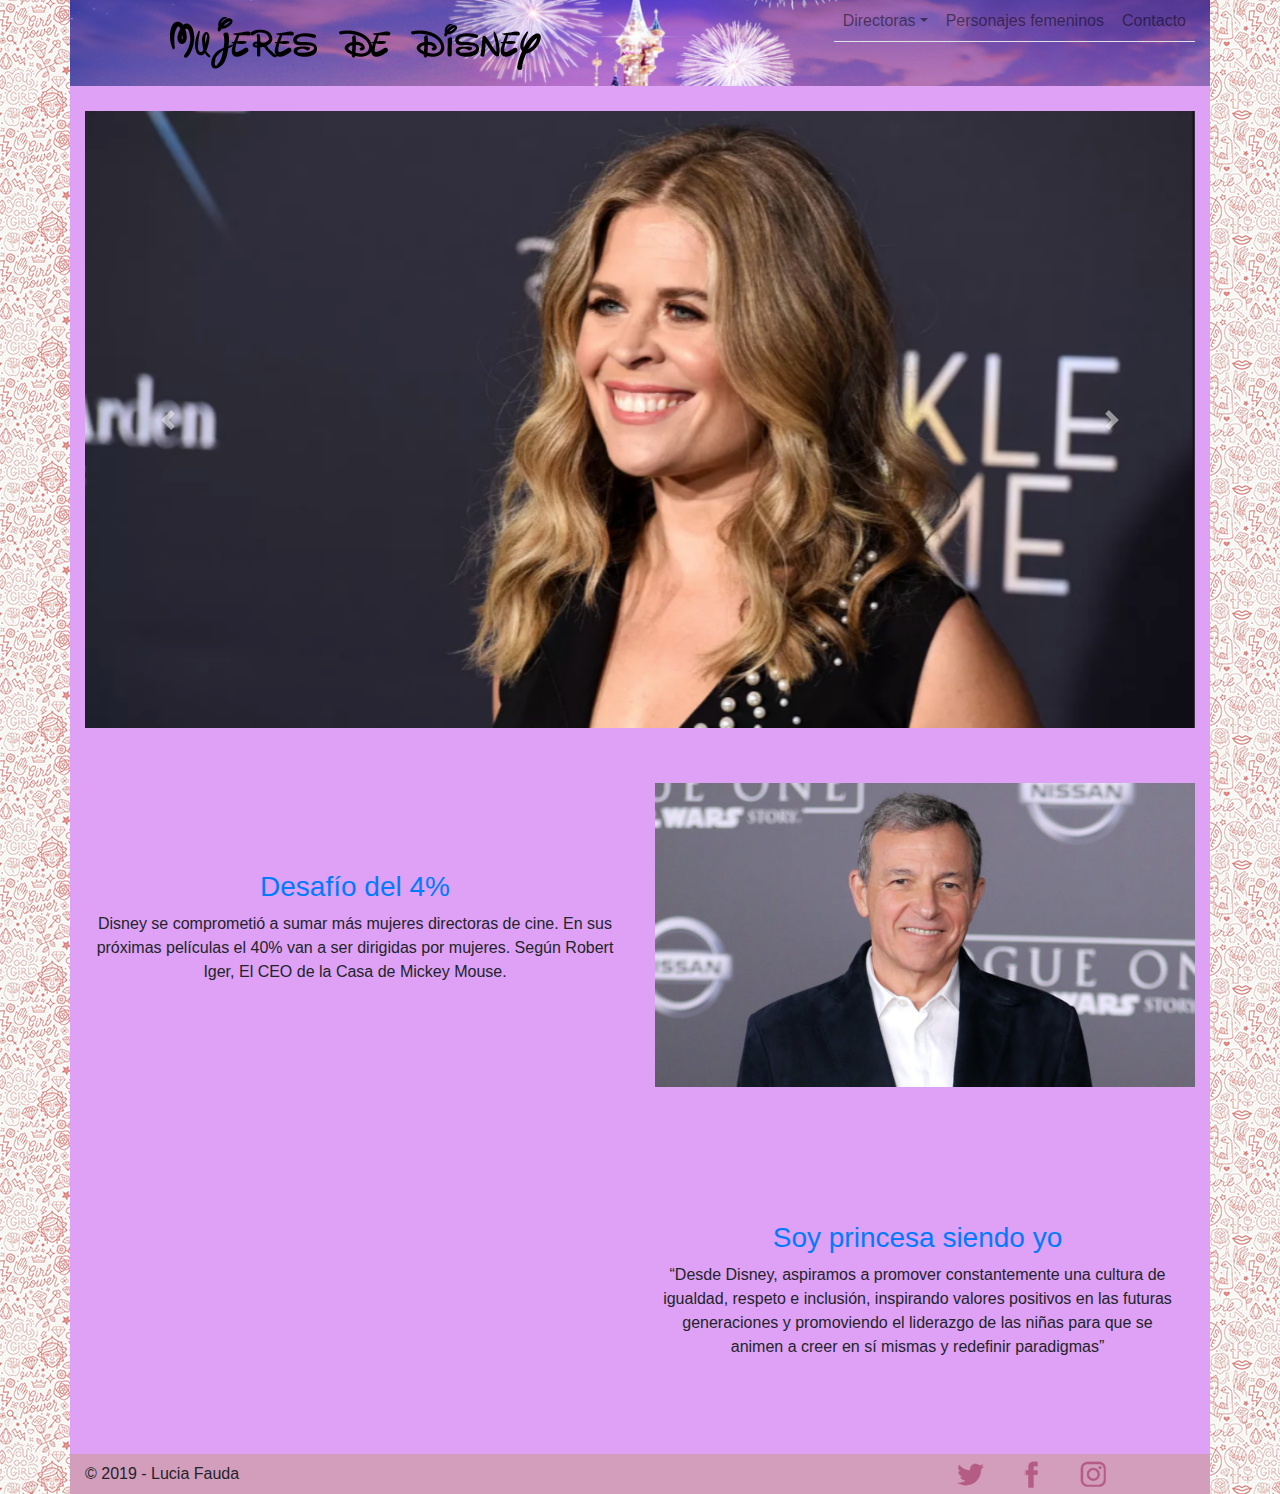
<file: index.html>
<!DOCTYPE html>
<html>
<head>
	<title>Mujeres de Disney</title>
	<meta charset="utf-8">
	<meta name="viewport" content="width=device-width, initial-scale=1">
	<link rel="stylesheet" href="https://stackpath.bootstrapcdn.com/bootstrap/4.3.1/css/bootstrap.min.css" integrity="sha384-ggOyR0iXCbMQv3Xipma34MD+dH/1fQ784/j6cY/iJTQUOhcWr7x9JvoRxT2MZw1T" crossorigin="anonymous">
	<link rel="stylesheet" href="estilo.css">
</head>
<body>
	<div class="container" id="contenedor">
	<header class="row" id="cabecera">
		<div class="col-md-6 col-10 justify-content-center" id="marca"><a href="index.html"><img src="img/logo.png" class="img-fluid d-block mx-auto"></a></div>

		<nav class="col-md-6 col-2 navbar-expand-md navbar-light">
			<button class="navbar-toggler" data-toggle="collapse" data-target="#menu1">
				<span class="navbar-toggler-icon"></span>
			</button>
			<div class="collapse navbar-collapse justify-content-end" id="menu1">
			 <ul class="navbar-nav nav-tabs nav-pills nav-fill">
			 	<li class="nav-item dropdown">
				    <a class="nav-link dropdown-toggle btn-outline-light" data-toggle="dropdown" href="#" role="button" aria-haspopup="true" aria-expanded="false">Directoras</a>
				    <div class="dropdown-menu">
				      <a class="dropdown-item" href="dcreativa.html">Directora creativa</a>
				      <a class="dropdown-item" href="directoras.html">Directoras</a>
				</li>
				<li class="nav-item btn-outline-light"><a href="personajes.html" class="nav-link">Personajes femeninos</a></li>
				<li class="nav-item btn-outline-light"><a href="contacto.html" class="nav-link"> Contacto</a></li>
			 </ul>
			</div>
		</nav>
	</header>

	<section id="contenido" class="row">
		<div id="fotoshome" class="col-12 justify-content-center">
			<div class="bd-example">
				  <div id="carouselExampleCaptions" class="carousel slide" data-ride="carousel">
				       <div class="carousel-inner">
				      		<div class="carousel-item active justify-content-center">
				        		<a href="dcreativa.html"><img src="img/jenni.png" class="d-block w-100 img-fluid" alt="..."></a>
				        		<div class="carousel-caption d-none d-md-block tran1">
				         			<h5>Jennifer Lee</h5>
				         			<p>Directora creativa de Disney, desde el 2018. Además es guionista, directora y productora estadounidense, conocida por ser la directora y guionista de la película Frozen.</p>
				        		</div>
				      		</div>
				      <div class="carousel-item justify-content-center">
				        <img src="img/ava.jpg" class="d-block w-100 img-fluid" alt="...">
				        <div class="carousel-caption d-none d-md-block tran1">
				          <h5>Ava DuVernay´s</h5>
				          <p> Directora, guionista, productora y actriz estadounidense. Directora de 'Un viaje en el tiempo' (A Wrinkle in Time)</p>
				        </div>
				      </div>
				      <div class="carousel-item justify-content-center">
				        <img src="img/brenda.jpg" class="d-block w-100 img-fluid" alt="...">
				        <div class="carousel-caption d-none d-md-block tran1">
				          <h5>Brenda Chapman</h5>
				          <p>Idea original de la película Valiente (Brave), en un principio fue tambien la codirectora pero después la hicieron a un lado. se destacó como directora de historia en la película de Disney, El rey león, para entonces logró ganar el premio al "Mejor Guion de Film Animado" por El rey león en los Premios Annie.</p>
				        </div>
				      </div>
				      
				    </div>
				    <a class="carousel-control-prev" href="#carouselExampleCaptions" role="button" data-slide="prev">
				      <span class="carousel-control-prev-icon" aria-hidden="true"></span>
				      <span class="sr-only">Previous</span>
				    </a>
				    <a class="carousel-control-next" href="#carouselExampleCaptions" role="button" data-slide="next">
				      <span class="carousel-control-next-icon" aria-hidden="true"></span>
				      <span class="sr-only">Next</span>
				    </a>
				  </div>
				</div>
		</div>

		<div class="col-12 " id="desafio">
			<div class="row align-items-center">
			
			<div class="col-md-6" id=""> <a href="#"><h3>Desafío del 4%</h3></a>
              <p>Disney se comprometió a sumar más mujeres directoras de cine.
                 En sus próximas películas el 40% van a ser dirigidas por mujeres.
                 Según Robert  Iger, El CEO de la Casa de Mickey Mouse.</p>
			</div>
			<div class="col-md-6" id=""> <img src="img/compromiso4.jpg" class="img-fluid d-block mx-auto">
			
			</div>
		</div>

		<div class="col-12  " id="princesa">
			<div class="row align-items-center">
				<div class="col-md-6 embed-responsive embed-responsive-16by9" id="videohome"> <iframe width="560" height="315" src="https://www.youtube.com/embed/DG1bu8TmwE8" frameborder="0" allow="accelerometer; autoplay; encrypted-media; gyroscope; picture-in-picture" class="embed-responsive-item" allowfullscreen></iframe>
				</div>
				<div class="col-md-6 " id=""><a href="#"> <h3>Soy princesa siendo yo</h3></a>
              		<p>“Desde Disney, aspiramos a promover constantemente una cultura de igualdad,
                	 respeto e inclusión, inspirando valores positivos en las futuras generaciones y promoviendo el liderazgo de las niñas para que se <br>animen a creer en sí mismas y redefinir paradigmas”</p>
				</div>

			</div>
        </div>

	</section>

	<footer id="pie" class="row align-items-center">
	   <div class="col-lg-5 col-6">
	   	<span>© 2019 - Lucia Fauda</span> 
	   </div>
	 <div class="col-lg-3 col-6 offset-lg-4" id="piepag"><a href="#"><img src="img/tw.png" class="img-fluid"></a><a href="#"><img src="img/fb.png" class="img-fluid"></a><a href="#"><img src="img/ig.png" class="img-fluid"></a> </div> 
	</footer>

    </div>
    <script src="https://code.jquery.com/jquery-3.3.1.slim.min.js" integrity="sha384-q8i/X+965DzO0rT7abK41JStQIAqVgRVzpbzo5smXKp4YfRvH+8abtTE1Pi6jizo" crossorigin="anonymous"></script>
     <script src="https://cdnjs.cloudflare.com/ajax/libs/popper.js/1.14.7/umd/popper.min.js" integrity="sha384-UO2eT0CpHqdSJQ6hJty5KVphtPhzWj9WO1clHTMGa3JDZwrnQq4sF86dIHNDz0W1" crossorigin="anonymous"></script>
     <script src="https://stackpath.bootstrapcdn.com/bootstrap/4.3.1/js/bootstrap.min.js" integrity="sha384-JjSmVgyd0p3pXB1rRibZUAYoIIy6OrQ6VrjIEaFf/nJGzIxFDsf4x0xIM+B07jRM" crossorigin="anonymous"></script>
     <script src="https://stackpath.bootstrapcdn.com/bootstrap/4.3.1/js/bootstrap.min.js" integrity="sha384-JjSmVgyd0p3pXB1rRibZUAYoIIy6OrQ6VrjIEaFf/nJGzIxFDsf4x0xIM+B07jRM" crossorigin="anonymous"></script>

<!--Libreria Java Script-->
<script src="https://code.jquery.com/jquery-3.3.1.slim.min.js" integrity="sha384-q8i/X+965DzO0rT7abK41JStQIAqVgRVzpbzo5smXKp4YfRvH+8abtTE1Pi6jizo" crossorigin="anonymous"></script>

<script src="https://cdnjs.cloudflare.com/ajax/libs/popper.js/1.14.7/umd/popper.min.js" integrity="sha384-UO2eT0CpHqdSJQ6hJty5KVphtPhzWj9WO1clHTMGa3JDZwrnQq4sF86dIHNDz0W1" crossorigin="anonymous"></script>

<script src="https://stackpath.bootstrapcdn.com/bootstrap/4.3.1/js/bootstrap.min.js" integrity="sha384-JjSmVgyd0p3pXB1rRibZUAYoIIy6OrQ6VrjIEaFf/nJGzIxFDsf4x0xIM+B07jRM" crossorigin="anonymous"></script>
</body>
</html>
</file>
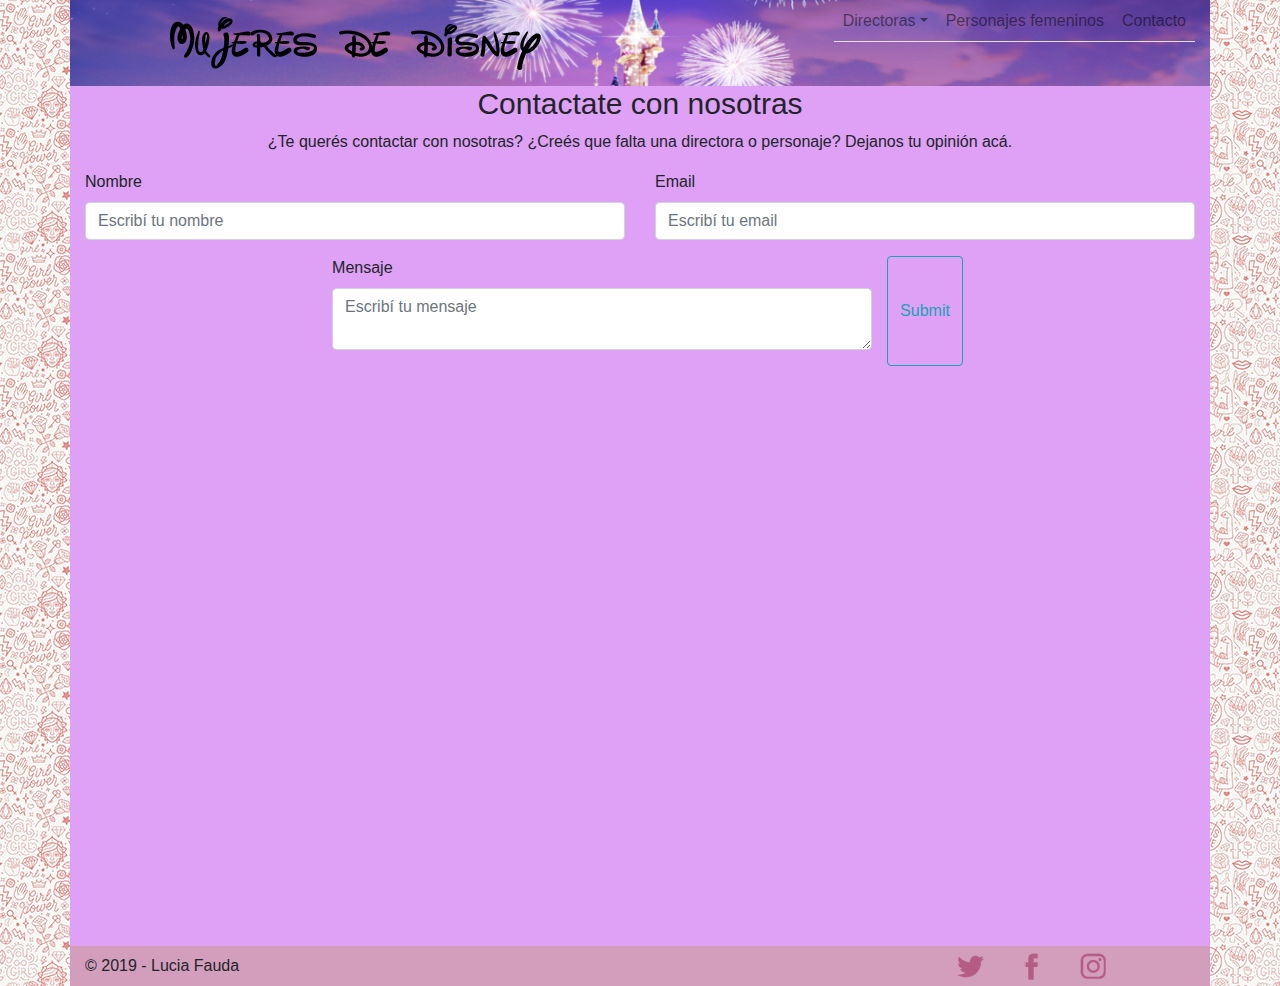
<file: contacto.html>
<!DOCTYPE html>
<html>
<head>
	<title>Contacto</title>	<meta name="viewport" content="width=device-width, initial-scale=1">
	<link rel="stylesheet" href="https://stackpath.bootstrapcdn.com/bootstrap/4.3.1/css/bootstrap.min.css" integrity="sha384-ggOyR0iXCbMQv3Xipma34MD+dH/1fQ784/j6cY/iJTQUOhcWr7x9JvoRxT2MZw1T" crossorigin="anonymous">
	<link rel="stylesheet" href="estilo.css">
	<link href="https://fonts.googleapis.com/css?family=Courgette&display=swap" rel="stylesheet">
</head>
<body>
<div class="container" id="contenedor">
	<header class="row" id="cabecera">
		<div class="col-md-6 col-10 justify-content-center" id="marca"><a href="index.html"><img src="img/logo.png" class="img-fluid d-block mx-auto"></a></div>

		<nav class="col-md-6 col-2 navbar-expand-md navbar-light">
			<button class="navbar-toggler" data-toggle="collapse" data-target="#menu1">
				<span class="navbar-toggler-icon"></span>
			</button>
			<div class="collapse navbar-collapse justify-content-end" id="menu1">
			 <ul class="navbar-nav nav-tabs nav-pills nav-fill">
			 	<li class="nav-item dropdown">
				    <a class="nav-link dropdown-toggle btn-outline-light" data-toggle="dropdown" href="#" role="button" aria-haspopup="true" aria-expanded="false">Directoras</a>
				    <div class="dropdown-menu">
				      <a class="dropdown-item" href="dcreativa.html">Directora creativa</a>
				      <a class="dropdown-item" href="directoras.html">Directoras</a>
				</li>
				<li class="nav-item btn-outline-light"><a href="personajes.html" class="nav-link">Personajes femeninos</a></li>
				<li class="nav-item btn-outline-light"><a href="contacto.html" class="nav-link"> Contacto</a></li>
			 </ul>
			</div>
		</nav>
	</header>

	<section id="contenido" class="row justify-content-center">

		<div id="" class="col-12"  id="">
			<h1>Contactate con nosotras</h1>
			<p id="textocontacto"> ¿Te querés contactar con nosotras? ¿Creés que falta una directora o personaje? Dejanos tu opinión acá.</p>
			<form method="POST" action="secontacto.html">
				<div class="row justify-content-center">								
					<div class="form-group col-md-6">
			             <label for="inputName">Nombre</label>
			             <input type="text" class="form-control" id="inputName" required placeholder="Escribí tu nombre"/>
			        </div>
			        <div class="form-group col-md-6">
			            <label for="inputEmail">Email</label>
			            <input type="email" class="form-control" id="inputEmail" required placeholder="Escribí tu email"/>
			        </div>
			        <div class="form-group col-md-6">
			            <label for="inputMessage">Mensaje</label>
			            <textarea class="form-control" id="inputMessage" required placeholder="Escribí tu mensaje"></textarea>
			        </div>
			    
			     	
			  			<input type="submit" class="btn btn-outline-info">
			  		
			  	 </div>
			</form>
		</div>

		<div class="col-12 row align-items-center" id="">
			<img src="img/princesas.png" class="img-fluid d-block mx-auto fotocontacto">

		</div>


	</section>

	<footer id="pie" class="row align-items-center">
	   <div class="col-lg-5 col-6">
	   	<span>© 2019 - Lucia Fauda</span> 
	   </div>
	 <div class="col-lg-3 col-6 offset-lg-4" id="piepag"><a href="#"><img src="img/tw.png" class="img-fluid"></a><a href="#"><img src="img/fb.png" class="img-fluid"></a><a href="#"><img src="img/ig.png" class="img-fluid"></a> </div> 
	</footer>


</div>






<script src="https://code.jquery.com/jquery-3.3.1.slim.min.js" integrity="sha384-q8i/X+965DzO0rT7abK41JStQIAqVgRVzpbzo5smXKp4YfRvH+8abtTE1Pi6jizo" crossorigin="anonymous"></script>
     <script src="https://cdnjs.cloudflare.com/ajax/libs/popper.js/1.14.7/umd/popper.min.js" integrity="sha384-UO2eT0CpHqdSJQ6hJty5KVphtPhzWj9WO1clHTMGa3JDZwrnQq4sF86dIHNDz0W1" crossorigin="anonymous"></script>
     <script src="https://stackpath.bootstrapcdn.com/bootstrap/4.3.1/js/bootstrap.min.js" integrity="sha384-JjSmVgyd0p3pXB1rRibZUAYoIIy6OrQ6VrjIEaFf/nJGzIxFDsf4x0xIM+B07jRM" crossorigin="anonymous"></script>
     <script src="https://stackpath.bootstrapcdn.com/bootstrap/4.3.1/js/bootstrap.min.js" integrity="sha384-JjSmVgyd0p3pXB1rRibZUAYoIIy6OrQ6VrjIEaFf/nJGzIxFDsf4x0xIM+B07jRM" crossorigin="anonymous"></script>

<!--Libreria Java Script-->
<script src="https://code.jquery.com/jquery-3.3.1.slim.min.js" integrity="sha384-q8i/X+965DzO0rT7abK41JStQIAqVgRVzpbzo5smXKp4YfRvH+8abtTE1Pi6jizo" crossorigin="anonymous"></script>

<script src="https://cdnjs.cloudflare.com/ajax/libs/popper.js/1.14.7/umd/popper.min.js" integrity="sha384-UO2eT0CpHqdSJQ6hJty5KVphtPhzWj9WO1clHTMGa3JDZwrnQq4sF86dIHNDz0W1" crossorigin="anonymous"></script>

<script src="https://stackpath.bootstrapcdn.com/bootstrap/4.3.1/js/bootstrap.min.js" integrity="sha384-JjSmVgyd0p3pXB1rRibZUAYoIIy6OrQ6VrjIEaFf/nJGzIxFDsf4x0xIM+B07jRM" crossorigin="anonymous"></script>

</body>
</html>
</file>
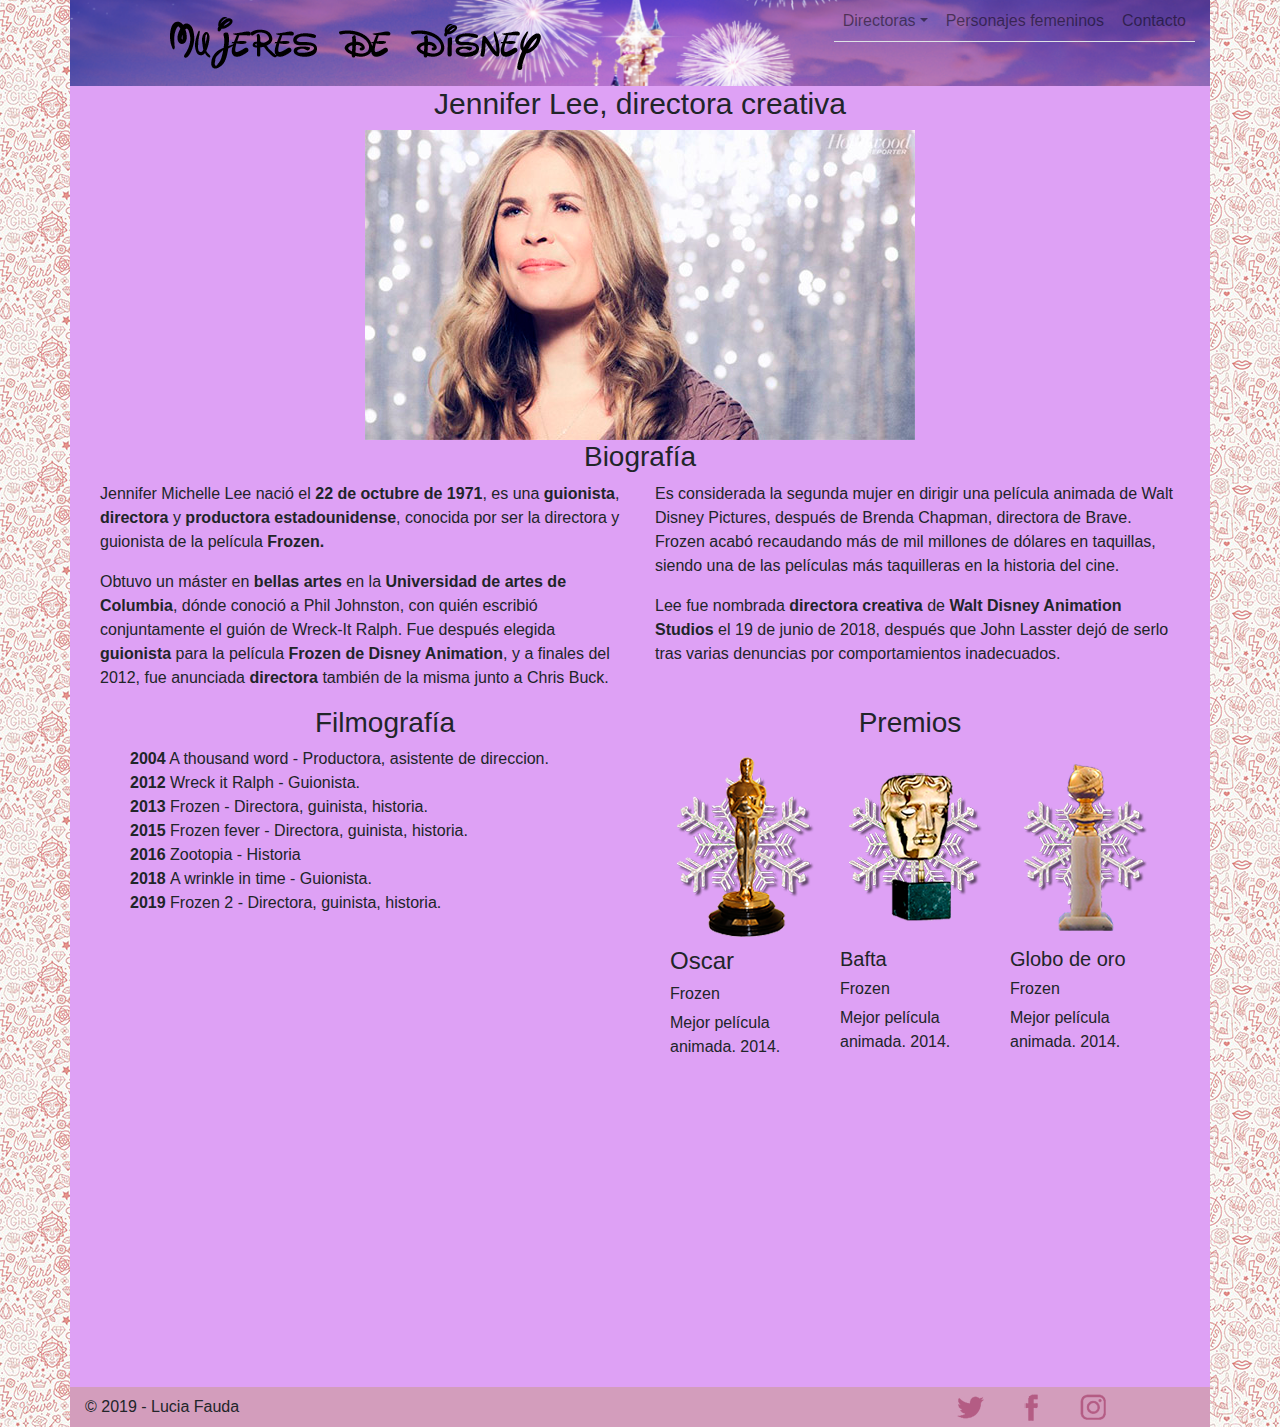
<file: dcreativa.html>
<!DOCTYPE html>
<html>
<head>
	<title>Directora creativa</title>
	<meta charset="utf-8">
	<meta name="viewport" content="width=device-width, initial-scale=1">
	<link rel="stylesheet" href="https://stackpath.bootstrapcdn.com/bootstrap/4.3.1/css/bootstrap.min.css" integrity="sha384-ggOyR0iXCbMQv3Xipma34MD+dH/1fQ784/j6cY/iJTQUOhcWr7x9JvoRxT2MZw1T" crossorigin="anonymous">
	<link rel="stylesheet" href="estilo.css">
	<link href="https://fonts.googleapis.com/css?family=Courgette&display=swap" rel="stylesheet">
</head>
<body>
<div class="container" id="contenedor">
	<header class="row" id="cabecera">
		<div class="col-md-6 col-10 justify-content-center" id="marca"><a href="index.html"><img src="img/logo.png" class="img-fluid d-block mx-auto"></a></div>

		<nav class="col-md-6 col-2 navbar-expand-md navbar-light">
			<button class="navbar-toggler" data-toggle="collapse" data-target="#menu1">
				<span class="navbar-toggler-icon"></span>
			</button>
			<div class="collapse navbar-collapse justify-content-end" id="menu1">
			 <ul class="navbar-nav nav-tabs nav-pills nav-fill">
			 	<li class="nav-item dropdown">
				    <a class="nav-link dropdown-toggle btn-outline-light" data-toggle="dropdown" href="#" role="button" aria-haspopup="true" aria-expanded="false">Directoras</a>
				    <div class="dropdown-menu">
				      <a class="dropdown-item" href="dcreativa.html">Directora creativa</a>
				      <a class="dropdown-item" href="directoras.html">Directoras</a>
				</li>
				<li class="nav-item btn-outline-light"><a href="personajes.html" class="nav-link">Personajes femeninos</a></li>
				<li class="nav-item btn-outline-light"><a href="contacto.html" class="nav-link"> Contacto</a></li>
			 </ul>
			</div>
		</nav>
	</header>

	<section id="contenido" class="row justify-content-center">

		<div id="" class="col-12 row "  id="">
			<h1 class="col-12">Jennifer Lee, directora creativa</h1>
			<img src="img/jenni2.jpg" class="d-block mx-auto img-fluid" >
		</div>

		<div class="col-12 row justify-content-center" id="">
			<h3 class="col-12">Biografía</h3>
			
			<div class="col-md-6" id="">
              <p>Jennifer Michelle Lee nació el <b>22 de octubre de 1971</b>, es una <b>guionista</b>, <b>directora</b> y <b>productora estadounidense</b>, conocida por ser la directora y guionista de la película <b>Frozen.</b>           </p>

           <p>Obtuvo un máster en <b>bellas artes</b> en la <b>Universidad de artes de Columbia</b>, dónde conoció a Phil Johnston, con quién escribió conjuntamente el guión de Wreck-It Ralph. Fue después elegida <b>guionista</b> para la película <b>Frozen de Disney Animation</b>, y a finales del 2012, fue anunciada <b>directora</b> también de la misma junto a Chris Buck.
          </p>
			</div>
			<div class="col-md-6" id=""> 
			<p> Es considerada la segunda mujer en dirigir una película animada de Walt Disney Pictures, después de Brenda Chapman, directora de Brave. Frozen acabó recaudando más de mil millones de dólares en taquillas, siendo una de las películas más taquilleras en la historia del cine.</p>
                <p>Lee fue nombrada <b>directora creativa</b> de <b>Walt Disney Animation Studios</b> el 19 de junio de 2018, después que John Lasster dejó de serlo tras varias denuncias por comportamientos inadecuados.
          </p>
			
		</div>

		<div class="col-12 row justify-content-center " id="">
			
				<div class="col-md-6" id="">
					<h3 class="col-12">Filmografía</h3>
					
						<p>
							<b>2004</b>  A thousand word - Productora, asistente de direccion.
							<br>
							<b>2012</b>  Wreck it Ralph - Guionista.
							<br>
							<b>2013</b>  Frozen - Directora, guinista, historia.
							<br>
							<b>2015</b>  Frozen fever - Directora, guinista, historia.
							<br>
							<b>2016 </b> Zootopia - Historia
							<br>
							<b>2018 </b> A wrinkle in time - Guionista.
							<br>
							<b>2019</b>  Frozen 2 - Directora, guinista, historia.
						</p>
						
				</div>
				<div class="col-md-6 row justify-content-center">
					<h3 class="col-12">Premios</h3>
              		<div class="col-md-4 align-items-center" id="premios">
		  				<img src="img/oscar.png" alt="premio oscar" />
           
			            <h4>Oscar</h4>
			            <h6>Frozen</h6>
			            <p>Mejor película animada. 2014.</p>
          
        			</div>

        			<div class="col-md-4 align-items-center" id="premios">
        	
				      <img src="img/bafta.png" alt="premio bafta" />
				      <h5>Bafta</h5>
		              <h6>Frozen</h6>
		              <p>Mejor película animada. 2014.</p>
            
       			 	</div>

        
               		<div class="col-md-4 align-items-center">
		             	<img src="img/globodeoro.png" alt="premio globo de oro" />
			            <h5>Globo de oro</h5>
			            <h6>Frozen</h6>
			            <p>Mejor película animada. 2014.</p> 
		             </div>
            
          
       			</div>
		</div>
		<div class="col-md-6 justify-content-center embed-responsive embed-responsive-16by9" id=""><iframe width="560" height="315" class="embed-responsive-item" src="https://www.youtube.com/embed/hs213tHkCRo" frameborder="0" allow="accelerometer; autoplay; encrypted-media; gyroscope; picture-in-picture" allowfullscreen></iframe>
				</div>



		
        
		
	</section>

	<footer id="pie" class="row align-items-center">
	   <div class="col-lg-5 col-6">
	   	<span>© 2019 - Lucia Fauda</span> 
	   </div>
	 <div class="col-lg-3 col-6 offset-lg-4" id="piepag"><a href="#"><img src="img/tw.png" class="img-fluid"></a><a href="#"><img src="img/fb.png" class="img-fluid"></a><a href="#"><img src="img/ig.png" class="img-fluid"></a> </div> 
	</footer>

    </div>






<script src="https://code.jquery.com/jquery-3.3.1.slim.min.js" integrity="sha384-q8i/X+965DzO0rT7abK41JStQIAqVgRVzpbzo5smXKp4YfRvH+8abtTE1Pi6jizo" crossorigin="anonymous"></script>
     <script src="https://cdnjs.cloudflare.com/ajax/libs/popper.js/1.14.7/umd/popper.min.js" integrity="sha384-UO2eT0CpHqdSJQ6hJty5KVphtPhzWj9WO1clHTMGa3JDZwrnQq4sF86dIHNDz0W1" crossorigin="anonymous"></script>
     <script src="https://stackpath.bootstrapcdn.com/bootstrap/4.3.1/js/bootstrap.min.js" integrity="sha384-JjSmVgyd0p3pXB1rRibZUAYoIIy6OrQ6VrjIEaFf/nJGzIxFDsf4x0xIM+B07jRM" crossorigin="anonymous"></script>
     <script src="https://stackpath.bootstrapcdn.com/bootstrap/4.3.1/js/bootstrap.min.js" integrity="sha384-JjSmVgyd0p3pXB1rRibZUAYoIIy6OrQ6VrjIEaFf/nJGzIxFDsf4x0xIM+B07jRM" crossorigin="anonymous"></script>

<!--Libreria Java Script-->
<script src="https://code.jquery.com/jquery-3.3.1.slim.min.js" integrity="sha384-q8i/X+965DzO0rT7abK41JStQIAqVgRVzpbzo5smXKp4YfRvH+8abtTE1Pi6jizo" crossorigin="anonymous"></script>

<script src="https://cdnjs.cloudflare.com/ajax/libs/popper.js/1.14.7/umd/popper.min.js" integrity="sha384-UO2eT0CpHqdSJQ6hJty5KVphtPhzWj9WO1clHTMGa3JDZwrnQq4sF86dIHNDz0W1" crossorigin="anonymous"></script>

<script src="https://stackpath.bootstrapcdn.com/bootstrap/4.3.1/js/bootstrap.min.js" integrity="sha384-JjSmVgyd0p3pXB1rRibZUAYoIIy6OrQ6VrjIEaFf/nJGzIxFDsf4x0xIM+B07jRM" crossorigin="anonymous"></script>

</body>
</html>
</file>
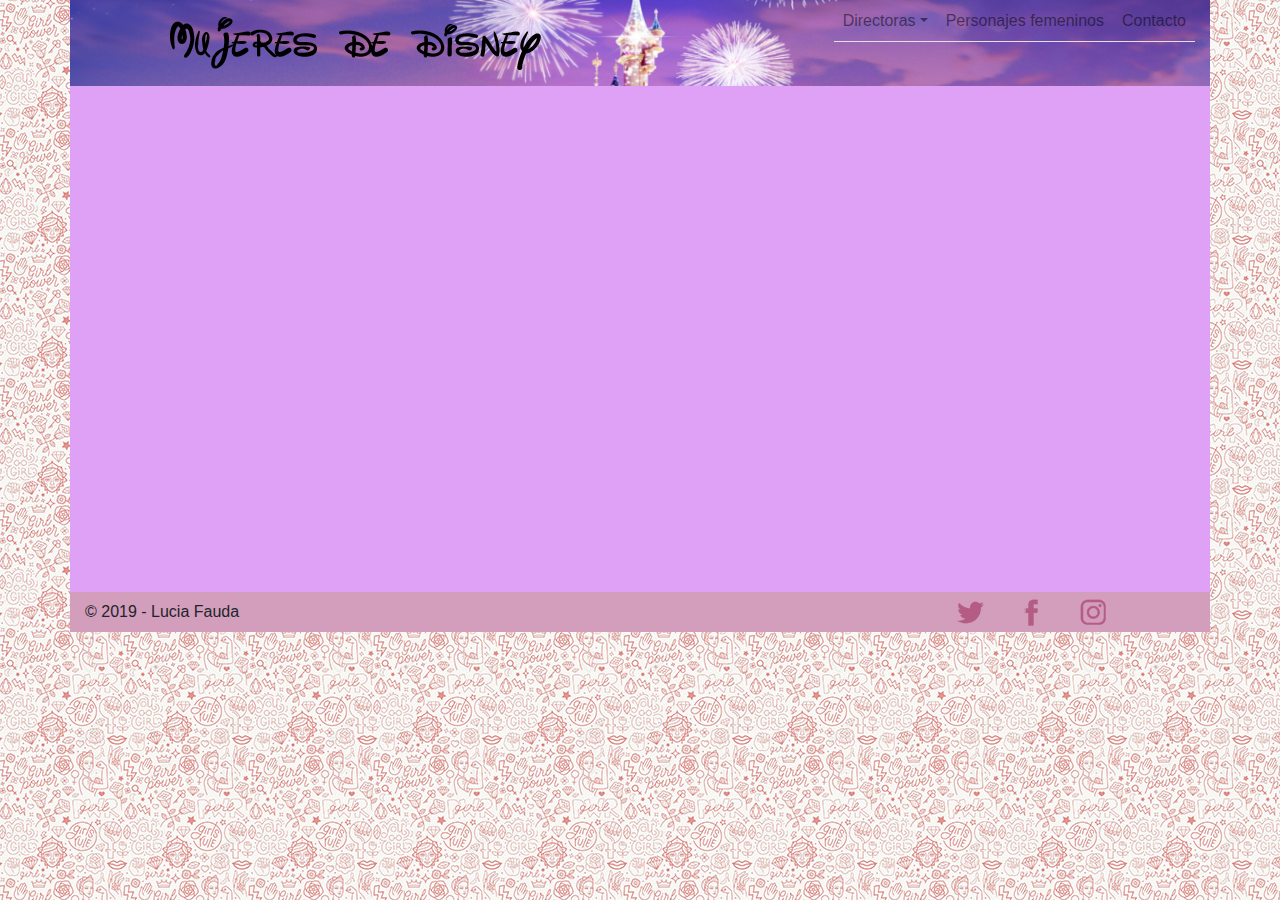
<file: directoras.html>
<!DOCTYPE html>
<html>
<head>
	<title>Directoras</title>
	<meta charset="utf-8">
	<meta name="viewport" content="width=device-width, initial-scale=1">
	<link rel="stylesheet" href="https://stackpath.bootstrapcdn.com/bootstrap/4.3.1/css/bootstrap.min.css" integrity="sha384-ggOyR0iXCbMQv3Xipma34MD+dH/1fQ784/j6cY/iJTQUOhcWr7x9JvoRxT2MZw1T" crossorigin="anonymous">
	<link rel="stylesheet" href="estilo.css">
	<link href="https://fonts.googleapis.com/css?family=Courgette&display=swap" rel="stylesheet">
</head>
<body>
      <div class="container" id="contenedor">
	<header class="row" id="cabecera">
		<div class="col-md-6 col-10 justify-content-center" id="marca"><a href="index.html"><img src="img/logo.png" class="img-fluid d-block mx-auto"></a></div>

		<nav class="col-md-6 col-2 navbar-expand-md navbar-light">
			<button class="navbar-toggler" data-toggle="collapse" data-target="#menu1">
				<span class="navbar-toggler-icon"></span>
			</button>
			<div class="collapse navbar-collapse justify-content-end" id="menu1">
			 <ul class="navbar-nav nav-tabs nav-pills nav-fill">
			 	<li class="nav-item dropdown">
				    <a class="nav-link dropdown-toggle btn-outline-light" data-toggle="dropdown" href="#" role="button" aria-haspopup="true" aria-expanded="false">Directoras</a>
				    <div class="dropdown-menu">
				      <a class="dropdown-item" href="dcreativa.html">Directora creativa</a>
				      <a class="dropdown-item" href="directoras.html">Directoras</a>
				</li>
				<li class="nav-item btn-outline-light"><a href="personajes.html" class="nav-link">Personajes femeninos</a></li>
				<li class="nav-item btn-outline-light"><a href="contacto.html" class="nav-link"> Contacto</a></li>
			 </ul>
			</div>
		</nav>
	</header>

	<section id="contenido" class="row">
		<h1 class="primertexto">Actualizando sitio</h1>
		 <div class="encons">
		<img src="img/enconstruccion.png" class="img-fluid" alt="">
	    </div>
	    <h2 class="segundo">Disculpe las molestias</h2>



	</section>

	<footer id="pie" class="row align-items-center">
	   <div class="col-lg-5 col-6">
	   	<span>© 2019 - Lucia Fauda</span> 
	   </div>
	 <div class="col-lg-3 col-6 offset-lg-4" id="piepag"><a href="#"><img src="img/tw.png" class="img-fluid"></a><a href="#"><img src="img/fb.png" class="img-fluid"></a><a href="#"><img src="img/ig.png" class="img-fluid"></a> </div> 
	</footer>

    </div>




<script src="https://code.jquery.com/jquery-3.3.1.slim.min.js" integrity="sha384-q8i/X+965DzO0rT7abK41JStQIAqVgRVzpbzo5smXKp4YfRvH+8abtTE1Pi6jizo" crossorigin="anonymous"></script>
     <script src="https://cdnjs.cloudflare.com/ajax/libs/popper.js/1.14.7/umd/popper.min.js" integrity="sha384-UO2eT0CpHqdSJQ6hJty5KVphtPhzWj9WO1clHTMGa3JDZwrnQq4sF86dIHNDz0W1" crossorigin="anonymous"></script>
     <script src="https://stackpath.bootstrapcdn.com/bootstrap/4.3.1/js/bootstrap.min.js" integrity="sha384-JjSmVgyd0p3pXB1rRibZUAYoIIy6OrQ6VrjIEaFf/nJGzIxFDsf4x0xIM+B07jRM" crossorigin="anonymous"></script>
     <script src="https://stackpath.bootstrapcdn.com/bootstrap/4.3.1/js/bootstrap.min.js" integrity="sha384-JjSmVgyd0p3pXB1rRibZUAYoIIy6OrQ6VrjIEaFf/nJGzIxFDsf4x0xIM+B07jRM" crossorigin="anonymous"></script>

<!--Libreria Java Script-->
<script src="https://code.jquery.com/jquery-3.3.1.slim.min.js" integrity="sha384-q8i/X+965DzO0rT7abK41JStQIAqVgRVzpbzo5smXKp4YfRvH+8abtTE1Pi6jizo" crossorigin="anonymous"></script>

<script src="https://cdnjs.cloudflare.com/ajax/libs/popper.js/1.14.7/umd/popper.min.js" integrity="sha384-UO2eT0CpHqdSJQ6hJty5KVphtPhzWj9WO1clHTMGa3JDZwrnQq4sF86dIHNDz0W1" crossorigin="anonymous"></script>

<script src="https://stackpath.bootstrapcdn.com/bootstrap/4.3.1/js/bootstrap.min.js" integrity="sha384-JjSmVgyd0p3pXB1rRibZUAYoIIy6OrQ6VrjIEaFf/nJGzIxFDsf4x0xIM+B07jRM" crossorigin="anonymous"></script>
</body>
</html>
</file>
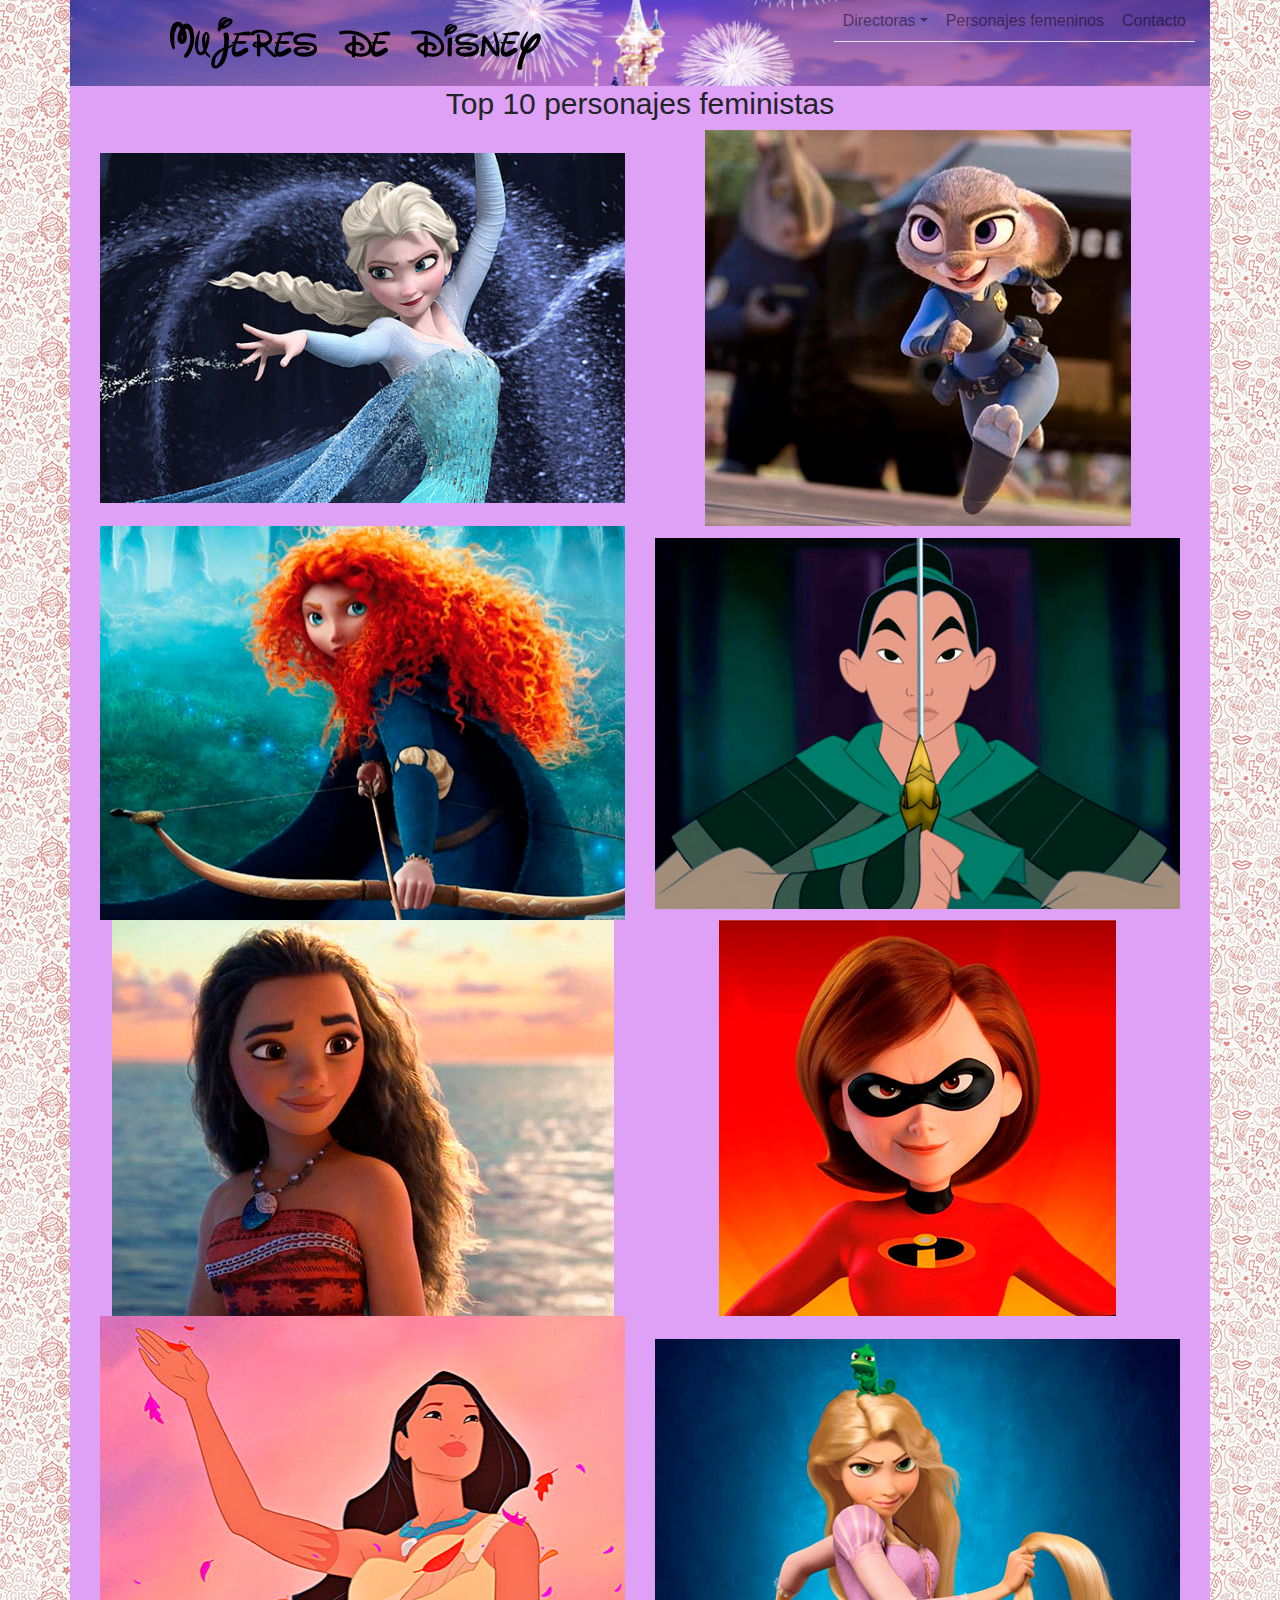
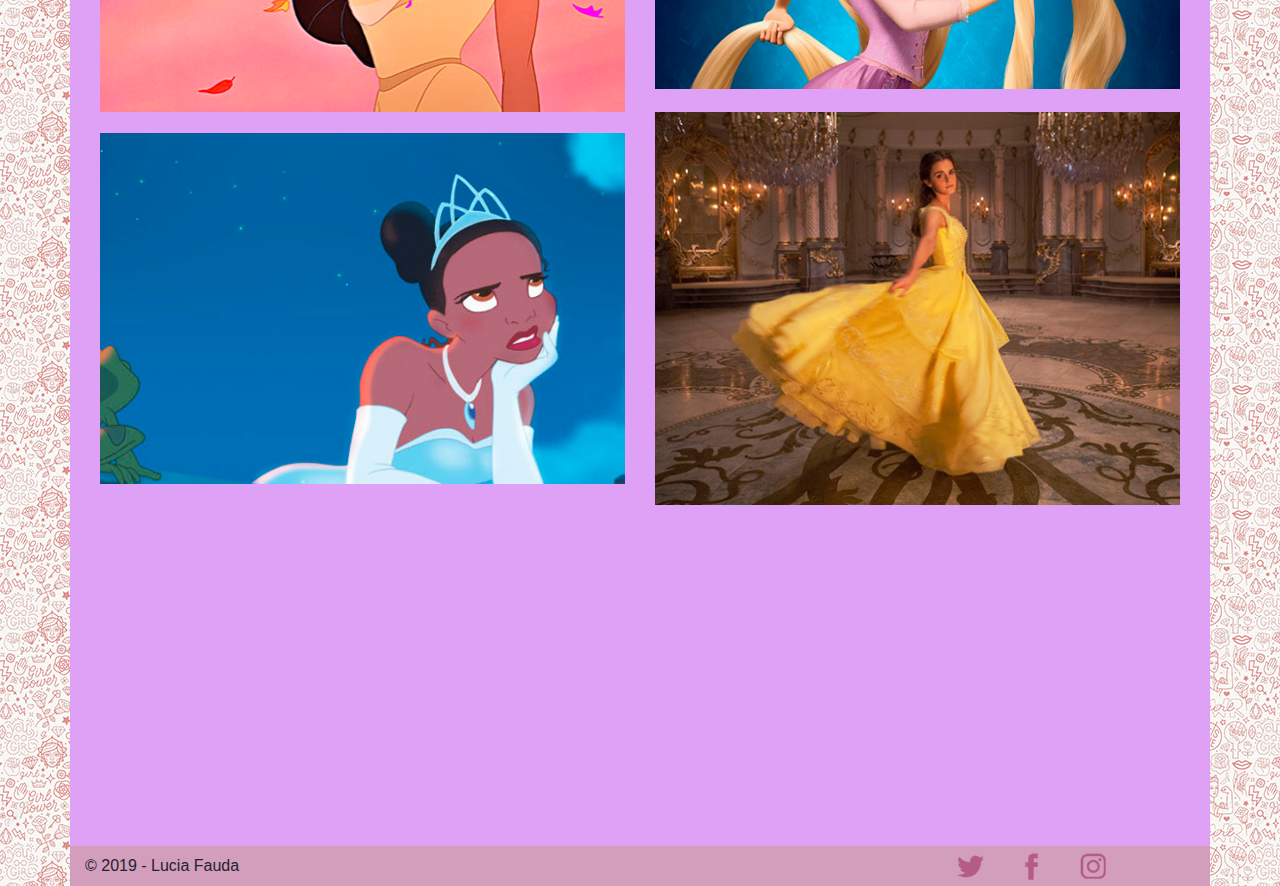
<file: personajes.html>
<!DOCTYPE html>
<html>
<head>
	<title>Personajes femeninos</title><meta charset="utf-8">
	<meta name="viewport" content="width=device-width, initial-scale=1">
	<link rel="stylesheet" href="https://stackpath.bootstrapcdn.com/bootstrap/4.3.1/css/bootstrap.min.css" integrity="sha384-ggOyR0iXCbMQv3Xipma34MD+dH/1fQ784/j6cY/iJTQUOhcWr7x9JvoRxT2MZw1T" crossorigin="anonymous">
	<link rel="stylesheet" href="estilo.css">
	<link href="https://fonts.googleapis.com/css?family=Courgette&display=swap" rel="stylesheet">
</head>
<body>
<div class="container" id="contenedor">
	<header class="row" id="cabecera">
		<div class="col-md-6 col-10 justify-content-center" id="marca"><a href="index.html"><img src="img/logo.png" class="img-fluid d-block mx-auto"></a></div>

		<nav class="col-md-6 col-2 navbar-expand-md navbar-light">
			<button class="navbar-toggler" data-toggle="collapse" data-target="#menu1">
				<span class="navbar-toggler-icon"></span>
			</button>
			<div class="collapse navbar-collapse justify-content-end" id="menu1">
			 <ul class="navbar-nav nav-tabs nav-pills nav-fill">
			 	<li class="nav-item dropdown">
				    <a class="nav-link dropdown-toggle btn-outline-light" data-toggle="dropdown" href="#" role="button" aria-haspopup="true" aria-expanded="false">Directoras</a>
				    <div class="dropdown-menu">
				      <a class="dropdown-item" href="dcreativa.html">Directora creativa</a>
				      <a class="dropdown-item" href="directoras.html">Directoras</a>
				</li>
				<li class="nav-item btn-outline-light"><a href="personajes.html" class="nav-link">Personajes femeninos</a></li>
				<li class="nav-item btn-outline-light"><a href="contacto.html" class="nav-link"> Contacto</a></li>
			 </ul>
			</div>
		</nav>
	</header>

	<section id="contenido" class="row justify-content-center">

		<div id="" class="col-12  "  id="">
			<h1>Top 10 personajes feministas</h1>
			
		</div>

		<div class="col-12 row align-items-center" id="">
			<div class="col-md-6 princesa" id="">
             <div><img src="img/elsa.jpg" class="d-block mx-auto img-fluid"></div> 
             <div class="carousel-caption d-none d-block anim2">
             	<h5>Elsa, Frozen</h5>
             	<p>Es independiente. No tiene una historia de amor. Deja un mensaje de ser uno mismo, sin importar lo que digan o piensen les demás.</p>
             </div>
			</div>
			<div class="col-md-6 princesa" id=""> 
				<div><img src="img/judy.jpg" class="d-block mx-auto img-fluid"></div> 
				<div class="carousel-caption d-none d-block anim2">
             	<h5>Oficial Judy Hopps, Zootopia</h5>
             	<p>Representación de las mujeres en el ámbito del trabajo.</p>
             </div>
			</div>
			<div class="col-md-6 princesa" id="">
              <div><img src="img/merida.jpg" class="d-block  mx-auto img-fluid"></div>
              <div class="carousel-caption d-none d-block anim2">
             	<h5>Mérida, Valiente</h5>
             	<p>Es presionada para tener un matrimonio arreglado que no quiere, por eso recurre a su independencia para seguir su propio camino.</p>
             </div>
			</div>
			<div class="col-md-6 princesa" id=""> 
				<img src="img/mulan.jpg" class="d-block mx-auto img-fluid">
				<div class="carousel-caption d-none d-block anim2">
             	<h5>Mulán, Mulán</h5>
             	<p>Cuestiona los roles de género en una sociedad muy tradicional.</p>
             </div>
			</div>
			<div class="col-md-6 princesa" id="">
              <img src="img/moana.jpg" class="d-block mx-auto img-fluid">
              <div class="carousel-caption d-none d-block anim2">
             	<h5>Maona, Maona</h5>
             	<p>No se preocupa por encontrar un hombre, sino por salvar a su pueblo. Termina siendo la jefa de su aldea.</p>
             </div>
			</div>
			<div class="col-md-6 princesa" id=""> 
				<img src="img/helen.jpg" class="d-block mx-auto img-fluid">
				<div class="carousel-caption d-none d-block anim2">
             	<h5>Helen Parr, Los increibles 2</h5>
             	<p>Ella sale a salvar el mundo mientras su esposo se queda en la casa cuidando a los hijos.</p>
             </div>
			</div>
			<div class="col-md-6 princesa" id="">
              <img src="img/pocahontas.jpg" class="d-block mx-auto img-fluid">
              <div class="carousel-caption d-none d-block anim2">
             	<h5>Pocahontas, Pocahontas</h5>
             	<p>Desafía a los hombres, define su propio camino.</p>
             </div>
			</div>
			<div class="col-md-6 princesa" id=""> 
				<img src="img/rapunzel.jpg" class="d-block mx-auto  img-fluid">
				<div class="carousel-caption d-none d-block anim2">
             	<h5>Rapunzel, Enredados</h5>
             	<p>Se vale de sí misma.</p>
             </div>
			</div>
			<div class="col-md-6 princesa" id="">
              <img src="img/tiana.jpg" class="d-block mx-auto  img-fluid">
              <div class="carousel-caption d-none d-block anim2">
             	<h5>Tiana, La princesa y el sapo</h5>
             	<p>Primera princesa afroamericana. No sueña con el día que llegue su principe, sino con su propio negocio.</p>
             </div>
			</div>
			<div class="col-md-6 princesa" id=""> 
				<img src="img/bella.jpg" class="d-block mx-auto  img-fluid">
				<div class="carousel-caption d-none d-block anim2">
             		<h5>Bella, La bella y la bestia</h5>
             		<p>Mujer que es discriminada por ser diferente a los que la rodea. Se hace respetar y enfrenta a un hombre que la persigue. Bella tiene claro que es independiente. Su vida son los libros.</p>
             	</div>
			</div>

		</div>
		<div class="col-md-6 justify-content-center embed-responsive embed-responsive-16by9" id="video">
			<iframe width="560" height="315" class="embed-responsive-item" src="https://www.youtube.com/embed/E4aHIgG1Wsk" frameborder="0" allow="accelerometer; autoplay; encrypted-media; gyroscope; picture-in-picture" allowfullscreen></iframe>
		</div>



		
           
    
	</section>

	<footer id="pie" class="row align-items-center">
	   <div class="col-lg-5 col-6">
	   	<span>© 2019 - Lucia Fauda</span> 
	   </div>
	 <div class="col-lg-3 col-6 offset-lg-4" id="piepag"><a href="#"><img src="img/tw.png" class="img-fluid"></a><a href="#"><img src="img/fb.png" class="img-fluid"></a><a href="#"><img src="img/ig.png" class="img-fluid"></a> </div> 
	</footer>


</div>






<script src="https://code.jquery.com/jquery-3.3.1.slim.min.js" integrity="sha384-q8i/X+965DzO0rT7abK41JStQIAqVgRVzpbzo5smXKp4YfRvH+8abtTE1Pi6jizo" crossorigin="anonymous"></script>
     <script src="https://cdnjs.cloudflare.com/ajax/libs/popper.js/1.14.7/umd/popper.min.js" integrity="sha384-UO2eT0CpHqdSJQ6hJty5KVphtPhzWj9WO1clHTMGa3JDZwrnQq4sF86dIHNDz0W1" crossorigin="anonymous"></script>
     <script src="https://stackpath.bootstrapcdn.com/bootstrap/4.3.1/js/bootstrap.min.js" integrity="sha384-JjSmVgyd0p3pXB1rRibZUAYoIIy6OrQ6VrjIEaFf/nJGzIxFDsf4x0xIM+B07jRM" crossorigin="anonymous"></script>
     <script src="https://stackpath.bootstrapcdn.com/bootstrap/4.3.1/js/bootstrap.min.js" integrity="sha384-JjSmVgyd0p3pXB1rRibZUAYoIIy6OrQ6VrjIEaFf/nJGzIxFDsf4x0xIM+B07jRM" crossorigin="anonymous"></script>

<!--Libreria Java Script-->
<script src="https://code.jquery.com/jquery-3.3.1.slim.min.js" integrity="sha384-q8i/X+965DzO0rT7abK41JStQIAqVgRVzpbzo5smXKp4YfRvH+8abtTE1Pi6jizo" crossorigin="anonymous"></script>

<script src="https://cdnjs.cloudflare.com/ajax/libs/popper.js/1.14.7/umd/popper.min.js" integrity="sha384-UO2eT0CpHqdSJQ6hJty5KVphtPhzWj9WO1clHTMGa3JDZwrnQq4sF86dIHNDz0W1" crossorigin="anonymous"></script>

<script src="https://stackpath.bootstrapcdn.com/bootstrap/4.3.1/js/bootstrap.min.js" integrity="sha384-JjSmVgyd0p3pXB1rRibZUAYoIIy6OrQ6VrjIEaFf/nJGzIxFDsf4x0xIM+B07jRM" crossorigin="anonymous"></script>

</body>
</html>
</file>
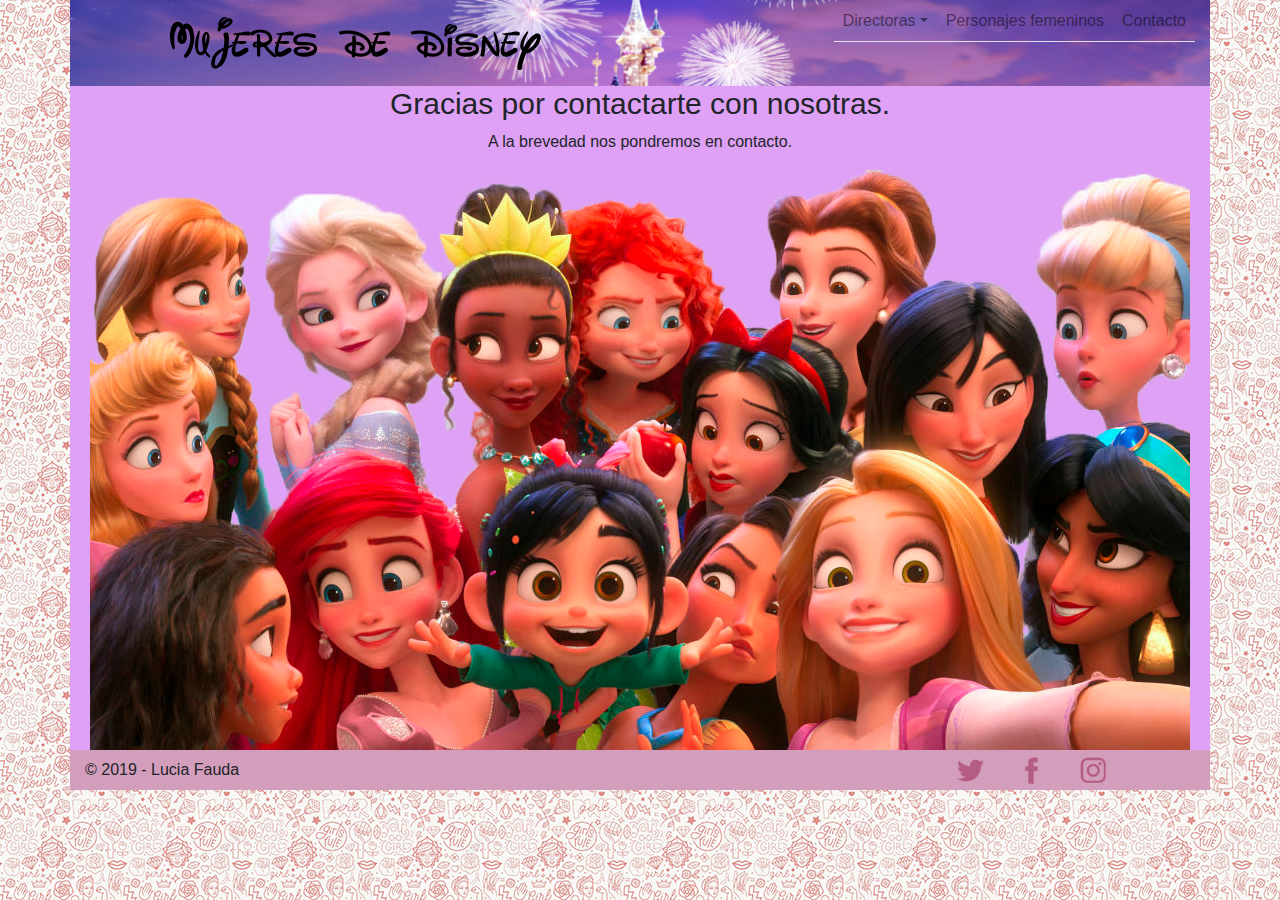
<file: secontacto.html>
<!DOCTYPE html>
<html>
<head>
	<title>Contacto</title>	<meta name="viewport" content="width=device-width, initial-scale=1">
	<link rel="stylesheet" href="https://stackpath.bootstrapcdn.com/bootstrap/4.3.1/css/bootstrap.min.css" integrity="sha384-ggOyR0iXCbMQv3Xipma34MD+dH/1fQ784/j6cY/iJTQUOhcWr7x9JvoRxT2MZw1T" crossorigin="anonymous">
	<link rel="stylesheet" href="estilo.css">
	<link href="https://fonts.googleapis.com/css?family=Courgette&display=swap" rel="stylesheet">
</head>
<body>
<div class="container" id="contenedor">
	<header class="row" id="cabecera">
		<div class="col-md-6 col-10 justify-content-center" id="marca"><a href="index.html"><img src="img/logo.png" class="img-fluid d-block mx-auto"></a></div>

		<nav class="col-md-6 col-2 navbar-expand-md navbar-light">
			<button class="navbar-toggler" data-toggle="collapse" data-target="#menu1">
				<span class="navbar-toggler-icon"></span>
			</button>
			<div class="collapse navbar-collapse justify-content-end" id="menu1">
			 <ul class="navbar-nav nav-tabs nav-pills nav-fill">
			 	<li class="nav-item dropdown">
				    <a class="nav-link dropdown-toggle btn-outline-light" data-toggle="dropdown" href="#" role="button" aria-haspopup="true" aria-expanded="false">Directoras</a>
				    <div class="dropdown-menu">
				      <a class="dropdown-item" href="dcreativa.html">Directora creativa</a>
				      <a class="dropdown-item" href="directoras.html">Directoras</a>
				</li>
				<li class="nav-item btn-outline-light"><a href="personajes.html" class="nav-link">Personajes femeninos</a></li>
				<li class="nav-item btn-outline-light"><a href="contacto.html" class="nav-link"> Contacto</a></li>
			 </ul>
			</div>
		</nav>
	</header>

	<section id="contenido" class="row justify-content-center">

		<div id="" class="col-12" >
			<h1>Gracias por contactarte con nosotras.</h1>
			<p id="textocontacto">A la brevedad nos pondremos en contacto.</p>
			
		</div>

		<div class="col-12 row align-items-center" id="">
			<img src="img/princesas.png" class="img-fluid d-block mx-auto">

		</div>

		<!-- <div class="col-md-6 justify-content-center embed-responsive embed-responsive-16by9" id="">
			<iframe width="560" height="315" class="embed-responsive-item" src="https://www.youtube.com/embed/E4aHIgG1Wsk" frameborder="0" allow="accelerometer; autoplay; encrypted-media; gyroscope; picture-in-picture" allowfullscreen></iframe>
		</div> -->


	</section>

	<footer id="pie" class="row align-items-center">
	   <div class="col-lg-5 col-6">
	   	<span>© 2019 - Lucia Fauda</span> 
	   </div>
	 <div class="col-lg-3 col-6 offset-lg-4" id="piepag"><a href="#"><img src="img/tw.png" class="img-fluid"></a><a href="#"><img src="img/fb.png" class="img-fluid"></a><a href="#"><img src="img/ig.png" class="img-fluid"></a> </div> 
	</footer>


</div>






<script src="https://code.jquery.com/jquery-3.3.1.slim.min.js" integrity="sha384-q8i/X+965DzO0rT7abK41JStQIAqVgRVzpbzo5smXKp4YfRvH+8abtTE1Pi6jizo" crossorigin="anonymous"></script>
     <script src="https://cdnjs.cloudflare.com/ajax/libs/popper.js/1.14.7/umd/popper.min.js" integrity="sha384-UO2eT0CpHqdSJQ6hJty5KVphtPhzWj9WO1clHTMGa3JDZwrnQq4sF86dIHNDz0W1" crossorigin="anonymous"></script>
     <script src="https://stackpath.bootstrapcdn.com/bootstrap/4.3.1/js/bootstrap.min.js" integrity="sha384-JjSmVgyd0p3pXB1rRibZUAYoIIy6OrQ6VrjIEaFf/nJGzIxFDsf4x0xIM+B07jRM" crossorigin="anonymous"></script>
     <script src="https://stackpath.bootstrapcdn.com/bootstrap/4.3.1/js/bootstrap.min.js" integrity="sha384-JjSmVgyd0p3pXB1rRibZUAYoIIy6OrQ6VrjIEaFf/nJGzIxFDsf4x0xIM+B07jRM" crossorigin="anonymous"></script>

<!--Libreria Java Script-->
<script src="https://code.jquery.com/jquery-3.3.1.slim.min.js" integrity="sha384-q8i/X+965DzO0rT7abK41JStQIAqVgRVzpbzo5smXKp4YfRvH+8abtTE1Pi6jizo" crossorigin="anonymous"></script>

<script src="https://cdnjs.cloudflare.com/ajax/libs/popper.js/1.14.7/umd/popper.min.js" integrity="sha384-UO2eT0CpHqdSJQ6hJty5KVphtPhzWj9WO1clHTMGa3JDZwrnQq4sF86dIHNDz0W1" crossorigin="anonymous"></script>

<script src="https://stackpath.bootstrapcdn.com/bootstrap/4.3.1/js/bootstrap.min.js" integrity="sha384-JjSmVgyd0p3pXB1rRibZUAYoIIy6OrQ6VrjIEaFf/nJGzIxFDsf4x0xIM+B07jRM" crossorigin="anonymous"></script>

</body>
</html>
</file>
<file: estilo.css>
*{
	margin: 0px;
	padding: 0px;
}

body{
	background-image: url(img/patron.jpg);
}
#contenido {
	background-color: #dea1f5;

}

header{
	background-image: url(img/header.png);
	background-size: cover;

	/*background-color: #f5a1e4;*/
}

#fotoshome{
	margin-top: 25px;
}

#desafio{
	margin-top: 55px;
	text-align: center;
}

#princesa{
	margin-top: 55px;
	text-align: center;
}

#videohome{
	
}


#pie {
	background-color: #d39dbc;
}


.tran1{
	opacity: 0;
	background-color: #dea1f5;
	border-radius: 15px;
	color: black;
	transition:2s ease-out;
	transition-property: all;
}
.tran1:hover{
	opacity: 1;
}


a{
	text-decoration: none;
}

a:hover{
	text-decoration: none;
}


h1{
	font-size: 30px;
	text-align: center;
}
h3{
	text-align: center;
}

.modal-backdrop
{
	background-color: #dea1f5;
    opacity:0.5;
}

.premios{
	font-family: 'Courgette', cursive;
}

@keyframes lee2{
	0%{ transform: scale(0,0); }
	100%{transform: scale(1,1); opacity: 1;}
}

.encons{
	opacity: 0;
	overflow: hidden;
	position: relative; 
	animation-name: lee2;
	animation-duration: 5s;
	animation-timing-function: linear;
	animation-fill-mode: forwards;
	
}
@keyframes texto{
	0%{transform: translate(-100px);}
	80%{transform: opacity:1;}
	100%{transform: translate(150px);opacity:1;}
}

.primertexto{
	opacity: 0;
	position: absolute;
	animation-name: texto;
	animation-duration: 3s;
	animation-timing-function: linear;
	animation-fill-mode: forwards;
	animation-delay: 2s;
}
@keyframes aparicion{
	0%{	opacity: 0;}
	100%{ opacity: 1;}
}
.segundo{
	margin-left: 150px;
	opacity: 0;
	animation-name: aparicion;
	animation-duration: 2s;
	animation-iteration-count: infinite;
	animation-timing-function: linear;
	animation-delay: 3s;

}
.foto{
	position: relative;
}
.anim2{
	opacity: 0;
	position: absolute;z-index: 1;
	background-color: #ad2690;
	color: black;
}

@keyframes per{
	0%{
		opacity: 0;
	}
	100%{
		opacity: 1;
	}
}
.anim2:hover{
	animation-name: per;
	animation-duration: 3s;
	animation-fill-mode: forwards;
}
@keyframes despla{
	0%{transform: translateX(1000px);}
	50%{transform: opacity:0;}
	100%{transform: translateX(0px);opacity:1;}
}
.anim2 h5{
	opacity: 0;
	animation-name: despla;
	animation-duration: 3s;
	animation-fill-mode: forwards;
}
.anim2 p{
	opacity: 0;
	animation-name: despla;
	animation-duration: 3s;
	animation-fill-mode: forwards;
	animation-delay: 2s;
}

#video{
	margin-top: 20px;
}

#textocontacto{
	text-align: center;
}
.fotocontacto{
	opacity: 0;
}

@keyframes aparece{
	0%{transform: translateY(1500px);}
	
	100%{transform: translateY(0px);opacity:1;}
}
.fotocontacto{
	
	animation-name: aparece;
	animation-duration: 3s;
	animation-fill-mode: forwards;
}
</file>
